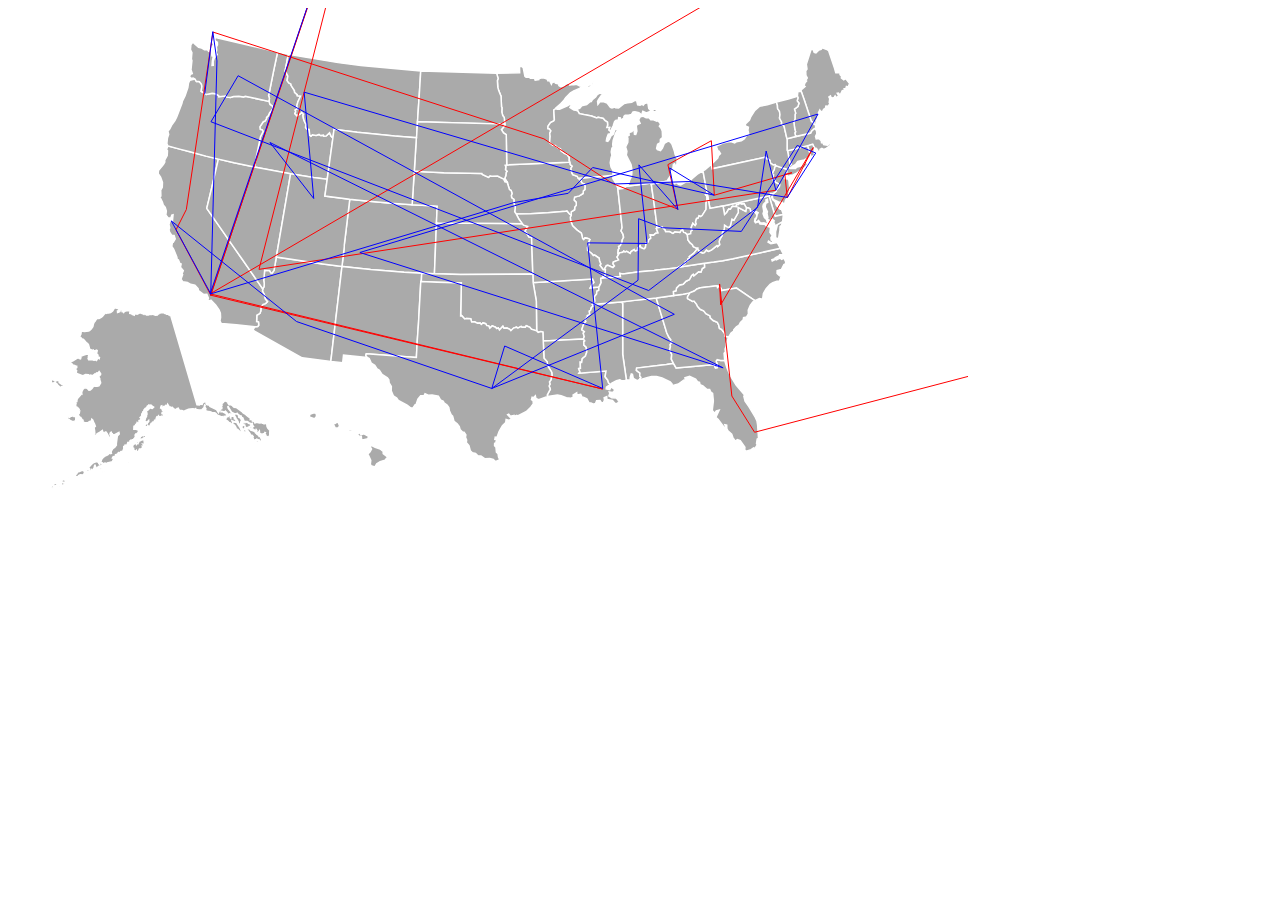
<file: prototypes/d3-zoom/index.html>
<!DOCTYPE html>
<meta charset="utf-8">

<!-- Original source: http://bl.ocks.org/2206590 -->
<script src="../../d3/d3.v2.js"></script>
<script src="readme.js"></script>
<!-- <script src="decemberists-geojson.js"></script> -->
<!-- <script src="decemberists-formatted.js"></script> -->
<script src="data/usher-pairs.js"></script>
<script src="data/decem-pairs.js"></script>
<style>

.background {
  fill: none;
  pointer-events: all;
}

#states {
  fill: #aaa;
  stroke: #fff;
  stroke-width: 1.5px;
}

#states .active {
  fill: steelblue;
}

.paths {
  stroke-width: 1px;
  fill: none;
}

#usher.paths {
  stroke: red;
}

#decem.paths {
  stroke: blue;
}

</style>
<body>
<script>

var width = 960,
    height = 500,
    centered;

var projection = d3.geo.albersUsa()
    .scale(width)
    .translate([0, 0]);

var path = d3.geo.path()
    .projection(projection);

var svg = d3.select("body").append("svg")
    .attr("width", width)
    .attr("height", height);

svg.append("rect")
    .attr("class", "background")
    .attr("width", width)
    .attr("height", height)
    .on("click", click);

var margin_g = svg.append("g")
    .attr("transform", "translate(" + width / 2 + "," + height / 2 + ")");

var g = margin_g.append("g")
    .attr("id", "states");

// d3.json("readme.json", function(json) {
(function(json) {
  g.selectAll("path")
      .data(json.features)
    .enter().append("path")
      .attr("d", path)
      .on("click", click);
})(in_features);

// This is the plain projection-based method.

// (function(json) {
//   // var artist_lines = d3.svg.line()
//   // var artist_lines = d3.geo.path()
//     // .projection(projection);
//   console.log(json);

//   margin_g.append('g')
//     .attr("id", "paths")
//   .selectAll("path")
//     .data(json)
//   .enter().append("path")
//     .attr('d', path);

// })(in_events);

// Screw plain projections.  Instead, cast each coordinate manually, then implement it as a series of lines.
// _It'll still work._


function renderArtist(json, id) {

  var artists_g = g.append('g')
    .attr("class", "paths")
    .attr("id", id);
  var decem_lines = d3.svg.line(); // #.interpolate('basis'); //.tension(1);

  artists_g.selectAll('path')
    // .data(json.events.event.map(function(x) { return x.venue.location["geo:point"]; }))
    .data([d3.merge(json.map(function (d) {
      var a1 = d[0], a2 = d[1];
      // var x1, y1 = a1[0], a1[1];
      // var x2, y2 = a2[0], a2[1];
      return [projection(a1), projection(a2)];
    }))])
  .enter().append('path')
    .attr('d', function(d) { console.log(d); return decem_lines(d); });

}

renderArtist(usher_events, 'usher');
renderArtist(decem_events, 'decem');

function click(d) {
  var x = 0,
      y = 0,
      k = 1;

  if (d && centered !== d) {
    var centroid = path.centroid(d);
    x = -centroid[0];
    y = -centroid[1];
    k = 4;
    centered = d;
  } else {
    centered = null;
  }

  g.selectAll("path")
      .classed("active", centered && function(d) { return d === centered; });

  g.transition()
      .duration(1000)
      .attr("transform", "scale(" + k + ")translate(" + x + "," + y + ")")
      .style("stroke-width", 1.5 / k + "px");
}

</script>
</file>
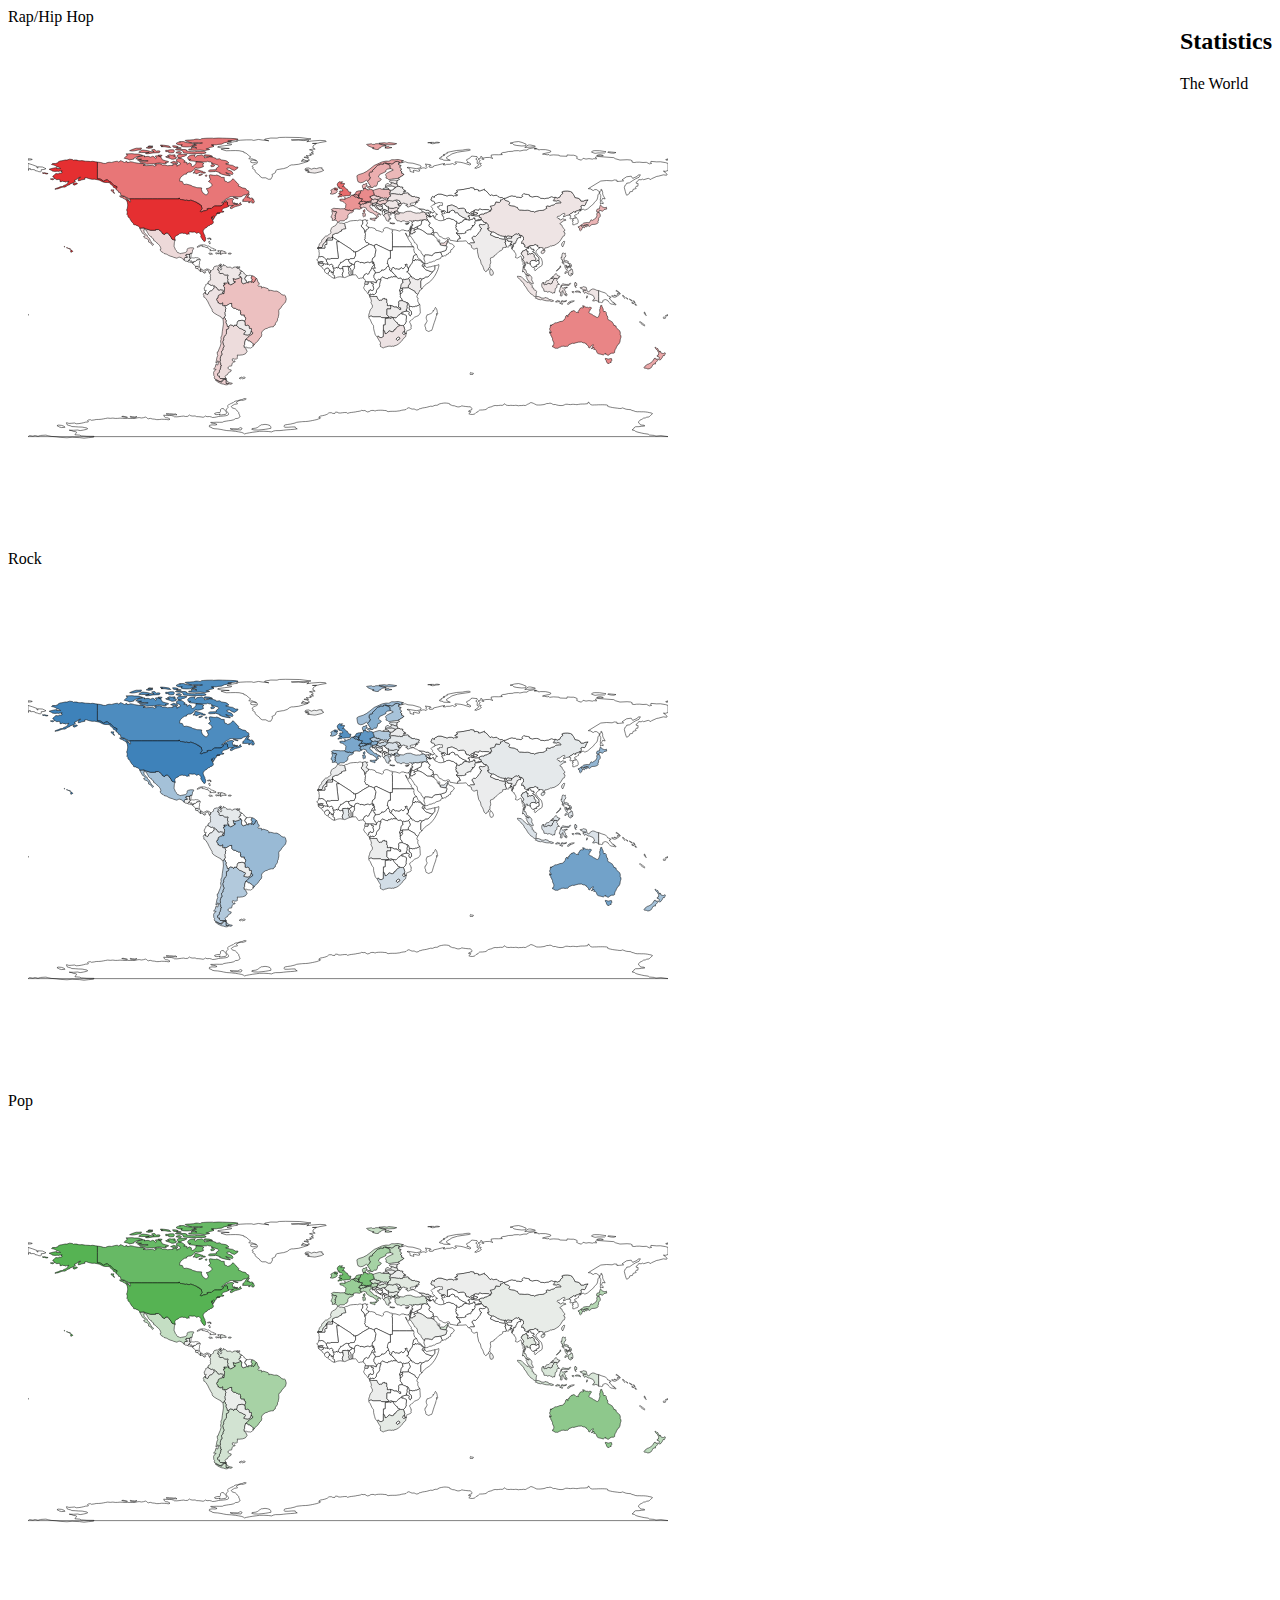
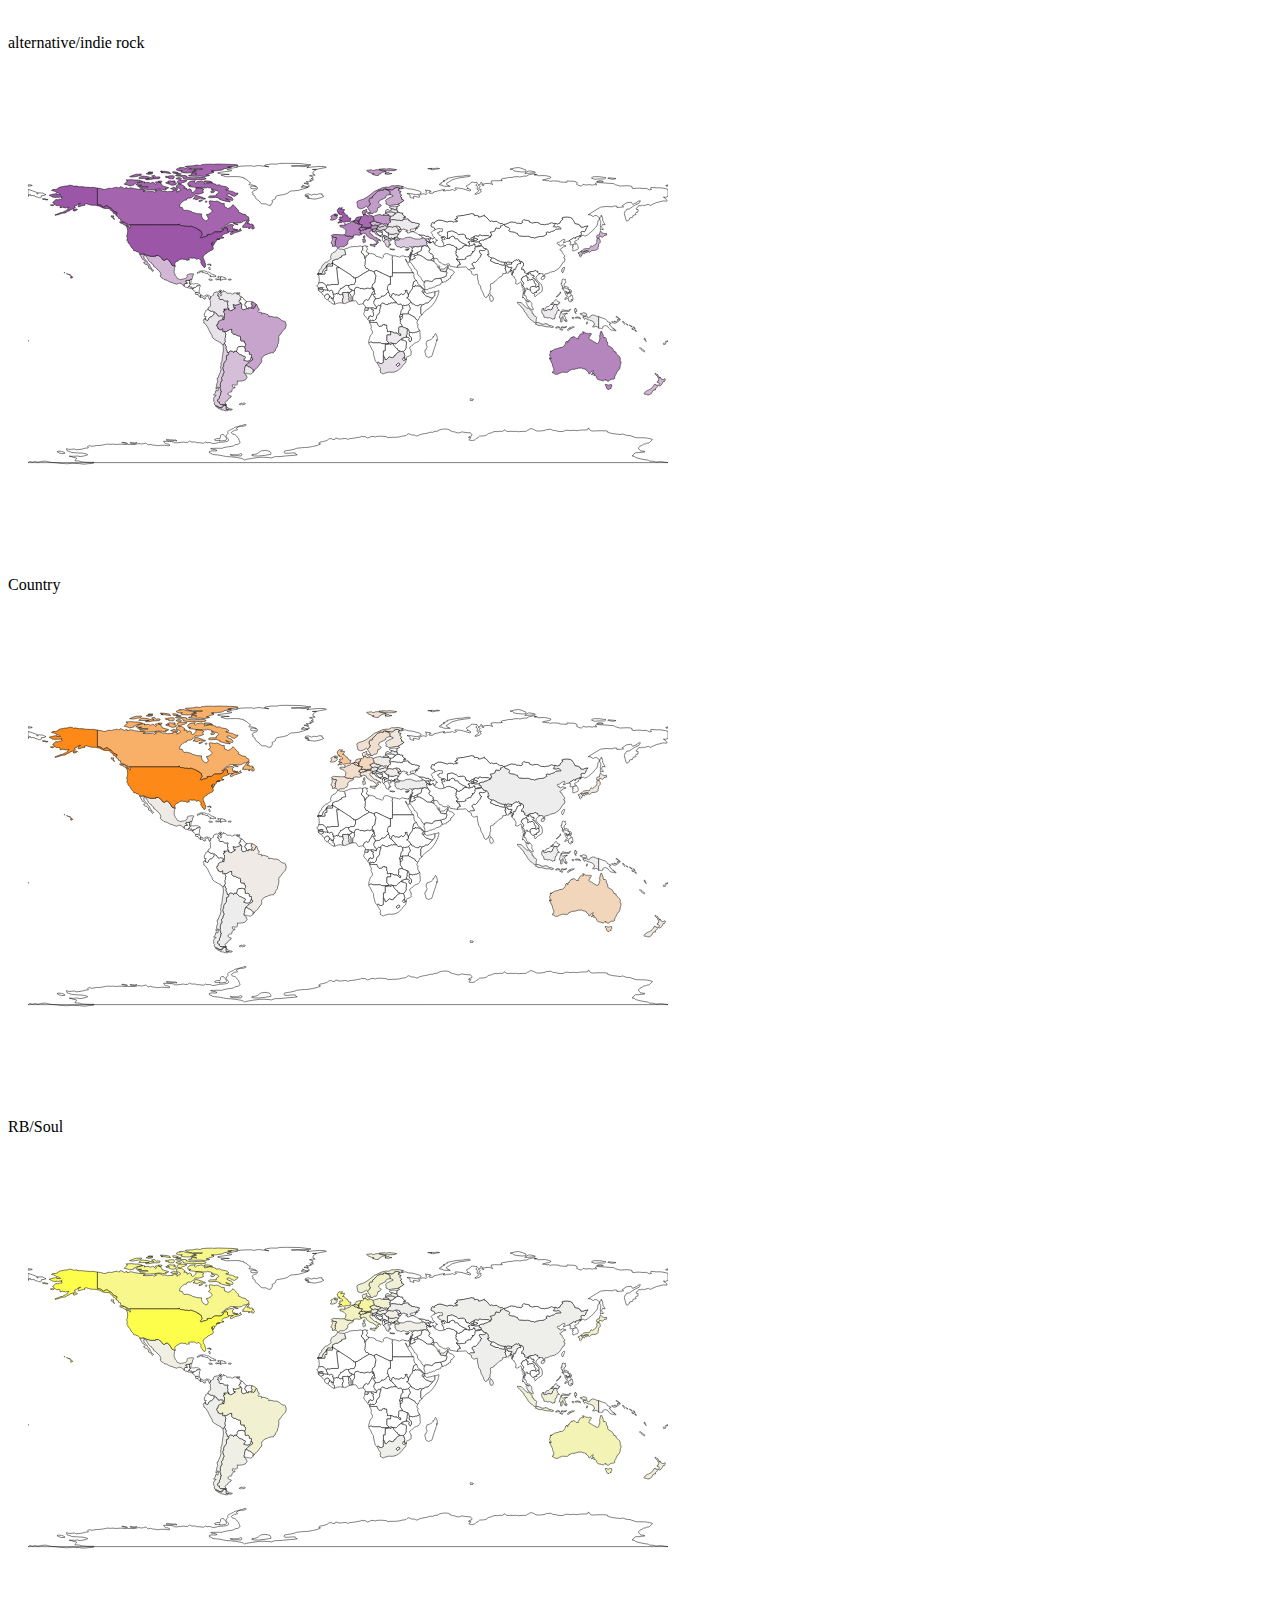
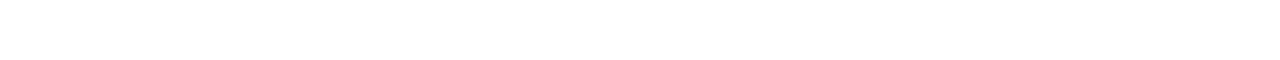
<file: prototypes/small_multiples/index.html>
<!DOCTYPE html>
<html>
  <head>
    <meta http-equiv="Content-Type" content="text/html;charset=utf-8"/>
    <script type="text/javascript" src="../../d3/jquery-1.8.3.js"></script>
    <script type="text/javascript" src="../../d3/d3.v2.js"></script>
    <script type="text/javascript" src="../../d3/underscore.js"></script>
    <script type="text/javascript" src="data/countries.js"></script>
    <script type="text/javascript" src="data/country_genres.js"></script>
    <script type="text/javascript" src="data/genre_totals.js"></script>
    <script type="text/javascript" src="vis.js"></script>
    <link type="text/css" rel="stylesheet" href="style.css"/>
  </head>
  <body>

    <div id="side_wrapper">
      <h2>Statistics</h2>
      <div id="sidebar"></div>
    </div>
  </body>
</html>
</file>
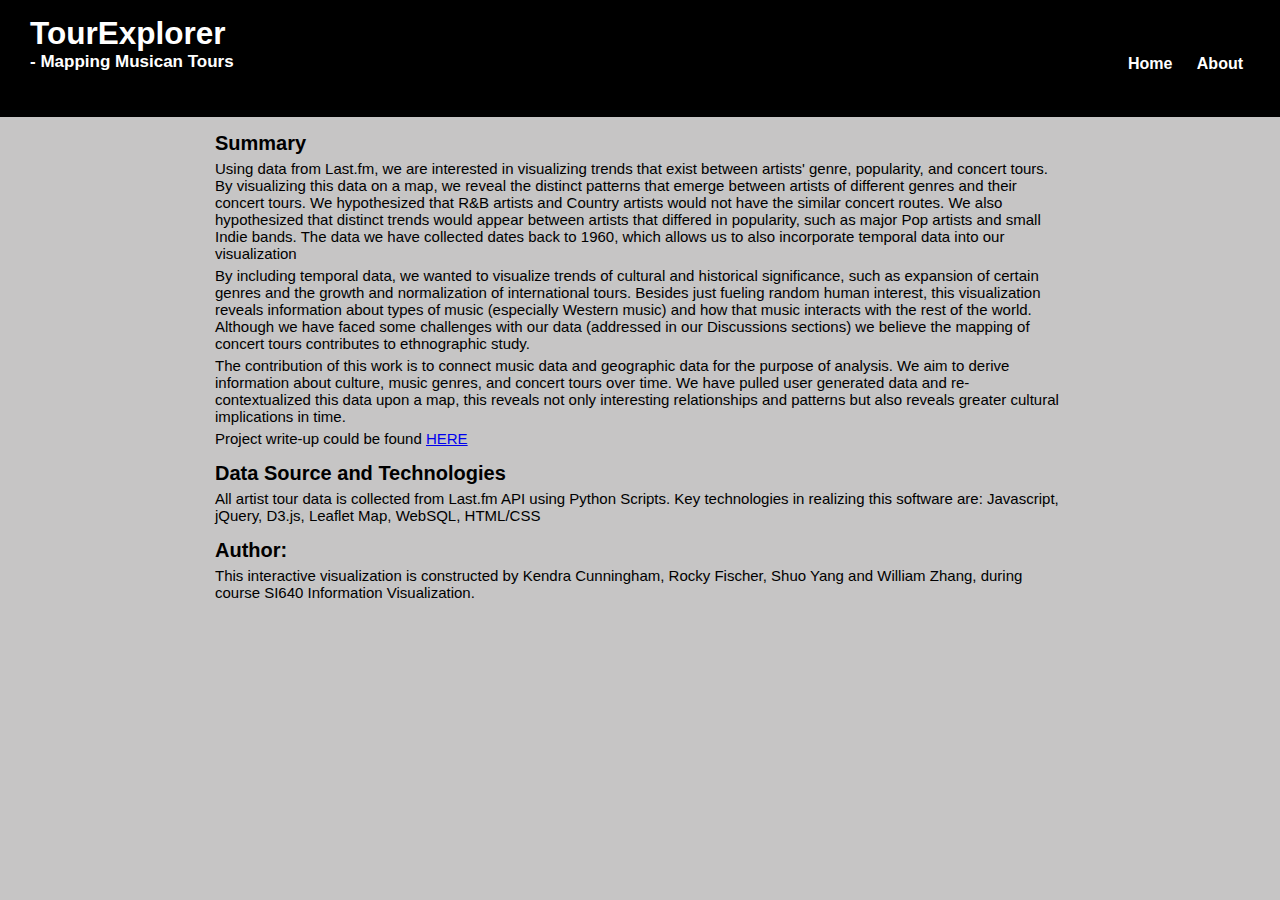
<file: final/about.html>
<!DOCTYPE html>
<html>
<head>
	<title>Tour Explorer</title>
	<script type="text/javascript" src="lib/jquery-1.8.3.min.js"></script>
	<script type="text/javascript" src="lib/d3.v2.min.js"></script>
	<script type="text/javascript" src="lib/leaflet.js"></script>
	<script type="text/javascript" src="lib/underscore.js"></script>
	<script type="text/javascript" src="lib/jquery-ui.min.js"></script>
	<script type="text/javascript" src="lib/jquery.blockUI.js"></script>
	<script type="text/javascript" src="lib/dragslider.js"></script> 
	<script type="text/javascript" src="vis.js"></script>
	<script type="text/javascript" src="artist.js"></script>
	<script type="text/javascript" src="legend.js"></script>
	<script type="text/javascript" src="database_api.js"></script>
	<link rel="stylesheet" type="text/css" href="css/jquery-ui.css" />

	<link rel="stylesheet" href="css/main.css" />
	<link rel="stylesheet" href="css/leaflet.css" />
	<!--[if lte IE 8]>
		<link rel="stylesheet" href="css/leaflet.ie.css" />
	<![endif]-->
</head>
<body>
<!-- Here's a placeholder for now. -->

<div id="header_wrapper">
    <div id="vis_title">
        <h1>TourExplorer</h1>
        <h3> - Mapping Musican Tours</h3>
    </div>
    <div id="nav">
        <a id="nav_item" href="index.html">Home</a>
        <!--<a id="nav_item" href="index.html">How To?</a>-->
        <a id="nav_item" href="about.html">About</a>
    </div>
   
</div>
 <div id="about_contents">
     <h1>Summary</h1>
     <p>
       Using data from Last.fm, we are interested in visualizing trends that exist between 
artists' genre, popularity, and concert tours. By visualizing this data on a map, we reveal 
the distinct patterns that emerge between artists of different genres and their concert 
tours. We hypothesized that R&B artists and Country artists would not have the similar 
concert routes. We also hypothesized that distinct trends would appear between artists 
that differed in popularity, such as major Pop artists and small Indie bands. The data we 
have collected dates back to 1960, which allows us to also incorporate temporal data 
into our visualization  
     </p>
     <p>
         By including temporal data, we wanted to visualize trends of cultural and historical 
significance, such as expansion of certain genres and the growth and normalization 
of international tours. Besides just fueling random human interest, this visualization 
reveals information about types of music (especially Western music) and how that 
music interacts with the rest of the world. Although we have faced some challenges with 
our data (addressed in our Discussions sections) we believe the mapping of concert 
tours contributes to ethnographic study.
     </p>
     <p>
        The contribution of this work is to connect music data and geographic data for the 
purpose of analysis. We aim to derive information about culture, music genres, and 
concert tours over time. We have pulled user generated data and re-contextualized this 
data upon a map, this reveals not only interesting relationships and patterns but also 
reveals greater cultural implications in time. 
     </p>
     <p>Project write-up could be found <a href="http://williamzhang.me/resources/tour_exploer/TourExplorer.pdf">HERE</a></p>
     <h1>Data Source and Technologies</h1>
            <p>All artist tour data is collected from Last.fm API using Python Scripts. Key technologies in realizing this software are: Javascript, jQuery, D3.js, 
                Leaflet Map, WebSQL, HTML/CSS</p>
        <h1>Author:</h1>
        <p>This interactive visualization is constructed by Kendra Cunningham, Rocky Fischer, Shuo Yang and William Zhang, during
            course SI640 Information Visualization.</p>
            
    </div>
<br style="clear: both;" />
</body>
</html>
</file>
<file: prototypes/small_multiples/style.css>
.background {
  fill: none;
  pointer-events: all;
}

.states {
  fill: #aaa;
  stroke: black;
  stroke-width: 0.5px;
}

.states .active {
  /*fill: steelblue;*/
  fill: #999999;
}

.artists {
  pointer-events: none;
}

.paths {
  stroke-width: 1px;
  fill: none;
}

svg {
  margin: 20px;
}

#sidebar {

}

#side_wrapper {
  float: right;
}
</file>
<file: final/css/main.css>
html {
	/*background-color: grey;
	 * 
	 */
	height:100%;
}

body {
    /*
     * 
     * min-width: 600px;
    max-width: 1000px;
    margin: 0 auto;
    background-color: white;
    width: 80%;
    padding: 20px;
     */
	width:100%;
	height:100%;
	margin:0px;
	background-color: #C6C5C5;
}

#header_wrapper{
    width:100%;
    height:13%;
    background-color:black;
}

#nav {
    float:right;
    color:white;
    font: bold 16px Arial, Helvetica, sans-serif;
    margin: 55px 37px 0px 0px;
}

#nav_item{
    margin-left:20px;
    color:white;
    text-decoration:none;
}

#nav_item:hover{
    text-decoration:underline;
}

#vis_title{
    /*margin: 15px 0px 0px 20px;*/
   /*
   position:absolute;
   top:15px;
   left:25px;
   */
  float:left;
  margin:15px 0px 14px 30px;
}

#header_wrapper h1{
    color:white;
    margin:auto 0px auto 0px;
    font:bold 31.5px Arial, Helvetica, sans-serif;
}

#header_wrapper h3{
    color:white;
    margin:auto 0px auto 0px;
    font:bold 17px Arial, Helvetica, sans-serif;
}

.map {
    /*
     * 
     * height: 500px;
    width: 80%;
    float:left;
     */
	height:85%;
	width:100%;
}

.artist_picker{
    position:absolute;
    top:15%;
    right:35px;
}

.control_title{
    font: bold 13px arial, sans-serif;
}

.map_body {
	pointer-events: none;
}
.map_body path {
	cursor: pointer;
	pointer-events: auto;
	opacity: 0.7;
}

.genre_picker{
    position:absolute;
    top:15%;
    left:2%;
}

body {
	font: 10px sans-serif;
}

.axis path,
.axis line {
	fill: none;
	stroke: #000;
	shape-rendering: crispEdges;
}

.bar {
	fill: steelblue;
}

.x.axis path {
	display: none;
}

.tick {
	display: none;
}

#artist_year_picker {
	overflow: auto;
}

#chart {
	height: 150px;
    position:relative;
    left:-40px;
}

.chart_year_wrapper{
    position:absolute;
    bottom:4%;
    right:20px;  
    width:740px; 
}

#maxmin{
    margin:5px 0px 0px 550px;
    font: bold 12px Arial, Helvetica, sans-serif
}

#legends {
	position:absolute;
	bottom:30px;
	left:20px;
}

#about_contents{
    width:850px;
    margin:0px auto 0px auto;
}

#about_contents h1{
    margin:15px 0px 5px 0px;
}
#about_contents p{
    font: 15px Arial, Helvetica, sans-serif;
    margin: 5px 0px;
}
</file>
<file: final/css/leaflet.css>
/* required styles */

.leaflet-map-pane,
.leaflet-tile,
.leaflet-marker-icon,
.leaflet-marker-shadow,
.leaflet-tile-pane,
.leaflet-overlay-pane,
.leaflet-shadow-pane,
.leaflet-marker-pane,
.leaflet-popup-pane,
.leaflet-overlay-pane svg,
.leaflet-zoom-box,
.leaflet-image-layer,
.leaflet-layer { /* TODO optimize classes */
	position: absolute;
	}
.leaflet-container {
	overflow: hidden;
	outline: 0;
	}
.leaflet-tile,
.leaflet-marker-icon,
.leaflet-marker-shadow {
	-moz-user-select: none;
	-webkit-user-select: none;
	user-select: none;
	}
.leaflet-marker-icon,
.leaflet-marker-shadow {
	display: block;
	}
.leaflet-clickable {
	cursor: pointer;
	}
.leaflet-dragging, .leaflet-dragging .leaflet-clickable {
	cursor: move;
	}
.leaflet-container img {
    /* map is broken in FF if you have max-width: 100% on tiles */
	max-width: none !important;
	}
.leaflet-container img.leaflet-image-layer {
    /* stupid Android 2 doesn't understand "max-width: none" properly */
    max-width: 15000px !important;
    }

.leaflet-tile-pane { z-index: 2; }
.leaflet-objects-pane { z-index: 3; }
.leaflet-overlay-pane { z-index: 4; }
.leaflet-shadow-pane { z-index: 5; }
.leaflet-marker-pane { z-index: 6; }
.leaflet-popup-pane { z-index: 7; }

.leaflet-tile {
    filter: inherit;
    visibility: hidden;
	}
.leaflet-tile-loaded {
	visibility: inherit;
	}

.leaflet-zoom-box {
    width: 0;
    height: 0;
    }

/* Leaflet controls */

.leaflet-control {
	position: relative;
	z-index: 7;
	pointer-events: auto;
	}
.leaflet-top,
.leaflet-bottom {
	position: absolute;
	z-index: 1000;
	pointer-events: none;
	}
.leaflet-top {
	top: 0;
	}
.leaflet-right {
	right: 0;
	}
.leaflet-bottom {
	bottom: 0;
	}
.leaflet-left {
	left: 0;
	}
.leaflet-control {
	float: left;
	clear: both;
	}
.leaflet-right .leaflet-control {
	float: right;
	}
.leaflet-top .leaflet-control {
	margin-top: 60px;
	}
.leaflet-bottom .leaflet-control {
	margin-bottom: 10px;
	}
.leaflet-left .leaflet-control {
	margin-left: 30px;
	}
.leaflet-right .leaflet-control {
	margin-right: 10px;
	}

.leaflet-control-zoom {
	-moz-border-radius: 7px;
	-webkit-border-radius: 7px;
	border-radius: 7px;
	}
.leaflet-control-zoom {
	padding: 5px;
	background: rgba(0, 0, 0, 0.25);
	}
.leaflet-control-zoom a {
	background-color: rgba(255, 255, 255, 0.75);
	}
.leaflet-control-zoom a, .leaflet-control-layers a {
	background-position: 50% 50%;
	background-repeat: no-repeat;
	display: block;
	}
.leaflet-control-zoom a {
	-moz-border-radius: 4px;
	-webkit-border-radius: 4px;
	border-radius: 4px;
	width: 19px;
	height: 19px;
	}
.leaflet-control-zoom a:hover {
	background-color: #fff;
	}
.leaflet-touch .leaflet-control-zoom a {
	width: 27px;
	height: 27px;
	}
.leaflet-control-zoom-in {
	background-image: url(images/zoom-in.png);
	margin-bottom: 5px;
	}
.leaflet-control-zoom-out {
	background-image: url(images/zoom-out.png);
	}

.leaflet-control-layers {
	box-shadow: 0 1px 7px #999;
	background: #f8f8f9;
	-moz-border-radius: 8px;
	-webkit-border-radius: 8px;
	border-radius: 8px;
	}
.leaflet-control-layers a {
	background-image: url(images/layers.png);
	width: 36px;
	height: 36px;
	}
.leaflet-touch .leaflet-control-layers a {
	width: 44px;
	height: 44px;
	}
.leaflet-control-layers .leaflet-control-layers-list,
.leaflet-control-layers-expanded .leaflet-control-layers-toggle {
	display: none;
	}
.leaflet-control-layers-expanded .leaflet-control-layers-list {
	display: block;
	position: relative;
	}
.leaflet-control-layers-expanded {
	padding: 6px 10px 6px 6px;
	font: 12px/1.5 "Helvetica Neue", Arial, Helvetica, sans-serif;
	color: #333;
	background: #fff;
	}
.leaflet-control-layers input {
	margin-top: 2px;
	position: relative;
	top: 1px;
	}
.leaflet-control-layers label {
	display: block;
	}
.leaflet-control-layers-separator {
	height: 0;
	border-top: 1px solid #ddd;
	margin: 5px -10px 5px -6px;
	}

.leaflet-container .leaflet-control-attribution {
	background-color: rgba(255, 255, 255, 0.7);
	box-shadow: 0 0 5px #bbb;
	margin: 0;
    }

.leaflet-control-attribution,
.leaflet-control-scale-line {
	padding: 0 5px;
	color: #333;
	}

.leaflet-container .leaflet-control-attribution,
.leaflet-container .leaflet-control-scale {
	font: 11px/1.5 "Helvetica Neue", Arial, Helvetica, sans-serif;
	display:none;
	}

.leaflet-left .leaflet-control-scale {
	margin-left: 5px;
	}
.leaflet-bottom .leaflet-control-scale {
	margin-bottom: 5px;
	}

.leaflet-control-scale-line {
	border: 2px solid #777;
	border-top: none;
	color: black;
	line-height: 1;
	font-size: 10px;
	padding-bottom: 2px;
	text-shadow: 1px 1px 1px #fff;
	background-color: rgba(255, 255, 255, 0.5);
	}
.leaflet-control-scale-line:not(:first-child) {
	border-top: 2px solid #777;
	padding-top: 1px;
	border-bottom: none;
	margin-top: -2px;
	}
.leaflet-control-scale-line:not(:first-child):not(:last-child) {
	border-bottom: 2px solid #777;
	}

.leaflet-touch .leaflet-control-attribution, .leaflet-touch .leaflet-control-layers {
	box-shadow: none;
	}
.leaflet-touch .leaflet-control-layers {
	border: 5px solid #bbb;
	}


/* Zoom and fade animations */

.leaflet-fade-anim .leaflet-tile, .leaflet-fade-anim .leaflet-popup {
	opacity: 0;

	-webkit-transition: opacity 0.2s linear;
	-moz-transition: opacity 0.2s linear;
	-o-transition: opacity 0.2s linear;
	transition: opacity 0.2s linear;
	}
.leaflet-fade-anim .leaflet-tile-loaded, .leaflet-fade-anim .leaflet-map-pane .leaflet-popup {
	opacity: 1;
	}

.leaflet-zoom-anim .leaflet-zoom-animated {
	-webkit-transition: -webkit-transform 0.25s cubic-bezier(0.25,0.1,0.25,0.75);
	-moz-transition: -moz-transform 0.25s cubic-bezier(0.25,0.1,0.25,0.75);
	-o-transition: -o-transform 0.25s cubic-bezier(0.25,0.1,0.25,0.75);
	transition: transform 0.25s cubic-bezier(0.25,0.1,0.25,0.75);
	}

.leaflet-zoom-anim .leaflet-tile,
.leaflet-pan-anim .leaflet-tile,
.leaflet-touching .leaflet-zoom-animated {
    -webkit-transition: none;
    -moz-transition: none;
    -o-transition: none;
    transition: none;
    }

.leaflet-zoom-anim .leaflet-zoom-hide {
	visibility: hidden;
	}


/* Popup layout */

.leaflet-popup {
	position: absolute;
	text-align: center;
	}
.leaflet-popup-content-wrapper {
	padding: 1px;
	text-align: left;
	}
.leaflet-popup-content {
	margin: 14px 20px;
	}
.leaflet-popup-tip-container {
	margin: 0 auto;
	width: 40px;
	height: 20px;
	position: relative;
	overflow: hidden;
	}
.leaflet-popup-tip {
	width: 15px;
	height: 15px;
	padding: 1px;

	margin: -8px auto 0;

	-moz-transform: rotate(45deg);
	-webkit-transform: rotate(45deg);
	-ms-transform: rotate(45deg);
	-o-transform: rotate(45deg);
	transform: rotate(45deg);
	}
.leaflet-container a.leaflet-popup-close-button {
	position: absolute;
	top: 0;
	right: 0;
	padding: 4px 5px 0 0;
	text-align: center;
	width: 18px;
	height: 14px;
	font: 16px/14px Tahoma, Verdana, sans-serif;
	color: #c3c3c3;
	text-decoration: none;
	font-weight: bold;
	}
.leaflet-container a.leaflet-popup-close-button:hover {
	color: #999;
	}
.leaflet-popup-content p {
	margin: 18px 0;
	}
.leaflet-popup-scrolled {
	overflow: auto;
	border-bottom: 1px solid #ddd;
	border-top: 1px solid #ddd;
	}


/* Visual appearance */

.leaflet-container {
	background: #ddd;
	}
.leaflet-container a {
	color: #0078A8;
	}
.leaflet-container a.leaflet-active {
    outline: 2px solid orange;
    }
.leaflet-zoom-box {
	border: 2px dotted #05f;
	background: white;
	opacity: 0.5;
	}
.leaflet-div-icon {
    background: #fff;
    border: 1px solid #666;
    }
.leaflet-editing-icon {
    border-radius: 2px;
    }
.leaflet-popup-content-wrapper, .leaflet-popup-tip {
	background: white;

	box-shadow: 0 3px 10px #888;
	-moz-box-shadow: 0 3px 10px #888;
	-webkit-box-shadow: 0 3px 14px #999;
	}
.leaflet-popup-content-wrapper {
	-moz-border-radius: 20px;
	-webkit-border-radius: 20px;
	border-radius: 20px;
	}
.leaflet-popup-content {
	font: 12px/1.4 "Helvetica Neue", Arial, Helvetica, sans-serif;
	}

.leaflet-bottom leaflet-right{
    display:none;
}
</file>
<file: final/css/leaflet.ie.css>
.leaflet-vml-shape {
	width: 1px;
	height: 1px;
	}
.lvml {
	behavior: url(#default#VML); 
	display: inline-block; 
	position: absolute;
	}
	
.leaflet-control {
	display: inline;
	}

.leaflet-popup-tip {
	width: 21px;
	_width: 27px;
	margin: 0 auto;
	_margin-top: -3px;
	
	filter: progid:DXImageTransform.Microsoft.Matrix(M11=0.70710678, M12=0.70710678, M21=-0.70710678, M22=0.70710678);
	-ms-filter: "progid:DXImageTransform.Microsoft.Matrix(M11=0.70710678, M12=0.70710678, M21=-0.70710678, M22=0.70710678)";
	}
.leaflet-popup-tip-container {
	margin-top: -1px;
	}
.leaflet-popup-content-wrapper, .leaflet-popup-tip {
	border: 1px solid #bbb;
	}

.leaflet-control-zoom {
	filter: progid:DXImageTransform.Microsoft.gradient(startColorStr='#3F000000',EndColorStr='#3F000000');
	}
.leaflet-control-zoom a {
	background-color: #eee;
	}
.leaflet-control-zoom a:hover {
	background-color: #fff;
	}
.leaflet-control-layers-toggle {
	}
.leaflet-control-attribution, .leaflet-control-layers {
	background: white;
	}
</file>
